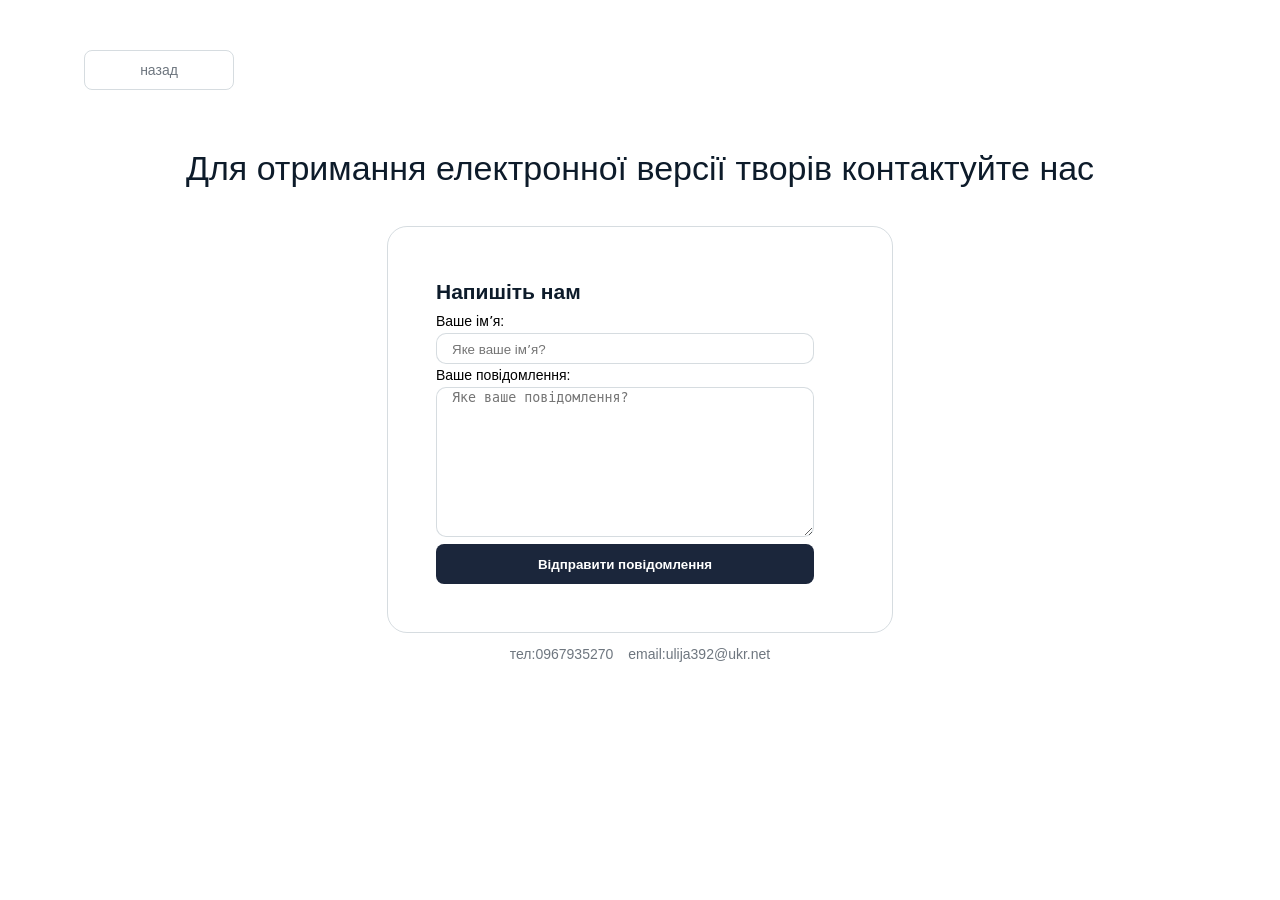
<file: pages/contact.html>
<!DOCTYPE html>
<html lang="uk">
    <head>
        <meta charset="UTF-8">
        <meta name="viewport" content="width=device-width, initial-scale=1.0">
        <link rel="stylesheet" href="../style.css">
        <title>Contact</title>
    </head>

    <body>
        <div class="main-container" style="margin-bottom: 50px;">
            <a href="../index.html" class="secondary__btn" 
               style="
               display: block; 
               margin: 50px 0;"
               >
               назад
            </a>
            <h1 style="text-align: center;">Для отримання електронної версії творів контактуйте нас</h1>

            <form
                action="mailto:ulija392@ukr.net"
                method="get"
                enctype="text/plain"

                class="contact-form"
            >
                <h2 style="font-weight: 600;">Напишіть нам</h2>

                <label for="name">Ваше імʼя:</label>
                <br>
                <input type="text" name="name" id="name" placeholder="Яке ваше імʼя?">
                <br>

                <label for="message">Ваше повідомлення:</label>
                <br>
                <textarea type="text" name="message" id="message" placeholder="Яке ваше повідомлення?"></textarea>
                <br>

                <button type="submit" class="primary__btn" style="width: 378px;">Відправити повідомлення</button>
            </form>

            <div class="contacts" 
                 style="display: flex; 
                        gap: 15px; 
                        width: 100%; 
                        justify-content: center; 
                        color: #0d1b2a99;"
            >
                <span>тел:<a href="tel:+380967935270" style="color: #0d1b2a99;">0967935270</a></span>
                <span>email:<a href="mailto:ulija392@ukr.net" style="color: #0d1b2a99;">ulija392@ukr.net</a></span>
            </div>
        </div>
    </body>
</html>
</file>
<file: style.css>
* {
    box-sizing: border-box;
    margin: 0;
    padding: 0;
}
body {
    font-family: Arial, Helvetica, sans-serif;
    font-size: 14px;
    font-weight: 400;
    line-height: 1.65;
}
.main-container {
    padding-inline: clamp(16px, 20vw, 84px);
}

section {
    padding: 40px 0;
    box-shadow: rgba(0, 0, 0, 0.05) 0px 0px 2px 0px;
}
section:first-child {
    margin-top: 75px;
}
section:nth-child(odd) {
    background-color: #ADB5BD33;
}
section:nth-child(even) {
    background-color: #E0E1DDB3;
}

h1 {
    font-size: 34px;
}
h1,
h2,
h3 {
    font-weight: 400;
    color: #0d1b2a;
}
p {
    color: #0D1B2A80;
}
a {
    color: #0d1b2a;
    text-decoration: none;
}

.primary__btn {
    width: 150px;
    height: 40px;
    font-weight: 600;
    color: #FFFFFFFF;
    background-color: #1b263b;
    text-align: center;
    padding: 8px 0;
    border: none;
    border-radius: 8px;
    transition: all 0.4s ease;
    cursor: pointer;
}
.primary__btn:hover {
    background-color: #2B2E4ACC;
}
.primary__btn:active {
    background-color: #1b263b;
}
.secondary__btn {
    color: #0d1b2a99;
    text-align: center;

    width: 150px;
    height: 40px;

    border: 1px solid #778D9A4D; 
    border-radius: 8px;

    padding: 8px 0;

    cursor: pointer;

    transition: all 0.3s ease;
}
.secondary__btn:hover {
    border: 1px solid #0d1b2a;
    color: #0d1b2a;
}

header {
    width: 100%;
}
.main {
    width: 100%;
}
header > .nav {
    display: flex;
    justify-content: space-between;

    position: fixed;
    top: 0;
    left: 0;
    right: 0;
    z-index: 1;

    background-color: white;

    padding: 25px clamp(16px, 20vw, 84px);
}
header > .nav .logo {
    font-weight: 600;

    cursor: pointer;
}
header > .nav .nav-list {
    display: flex;
    gap: 15px;
}
.nav-list > li {
    list-style: none;

    cursor: pointer;
}
.nav-list > li a:hover {
    color: #0d1b2a99;
}
.nav-list > li a:active {
    color: #0d1b2a;
}

footer {
    background-color: #ADB5BD33;
}
footer > .main-container {
    display: flex;
    gap: 100px;
    border-top: 2px solid #0d1b2a99;
    padding-top: 50px;
    padding-bottom: 50px;
}
footer > .main-container h3 {
    margin-bottom: 20px;
}
footer > .main-container a {
    color: #0d1b2a99;
}
footer > .main-container a:hover {
    color: #0d1b2a;
}
footer > .privacy {
    padding-inline: clamp(16px, 20vw, 84px);
    padding-top: 20px;
    padding-bottom: 20px;
}
.footer-nav > .nav-list {
    display: flex;
    flex-direction: column;
    flex-wrap: wrap;

    width: 300px;
    height: 80px;
}
.footer-contacts > .container-contacts {
    display: flex;
    flex-direction: column;
}
.divider {
    height: 1.5px;
    background-color: #0d1b2a99;

    padding-inline: clamp(16px, 20vw, 84px);
}

.gallery {
    display: flex;
    gap: 50px;
    flex-wrap: wrap;
}
.gallery > .card {
    width: 350px;
    height: 600px;

    background-color: white;
    border-radius: 20px;
    box-shadow: rgba(0, 0, 0, 0.05) 0px 0px 0px 1px;

    transition: all 0.3s ease;

    cursor: pointer;
}
.gallery > .card:hover {
    box-shadow: rgba(0, 0, 0, 0.35) 0px 5px 15px;
}
.card > .card-img {
    width: 100%;
    height: 70%;

    border-radius: 20px 20px 0 0;
}
.card-img > img {
    width: 100%;
    height: 100%;

    object-fit: cover;

    border-radius: 20px 20px 0 0;
}
.card > .card-info {
    padding: 20px 20px 0 20px;
}

.contact-form {
    width: 506px;
    height: auto;

    padding: 48px;
    margin: 30px auto 10px auto;

    border: 1px solid #778D9A4D;
    border-radius: 20px;
}
.contact-form > input {
    height: 31px;
}
.contact-form > textarea {
    height: 150px;

    resize: vertical;
}
.contact-form > input,
textarea {
    width: 378px;
    height: 31px;

    border: 1px solid #778D9A4D;
    border-radius: 10px;

    padding: 2px 0 0 15px;
}
</file>
